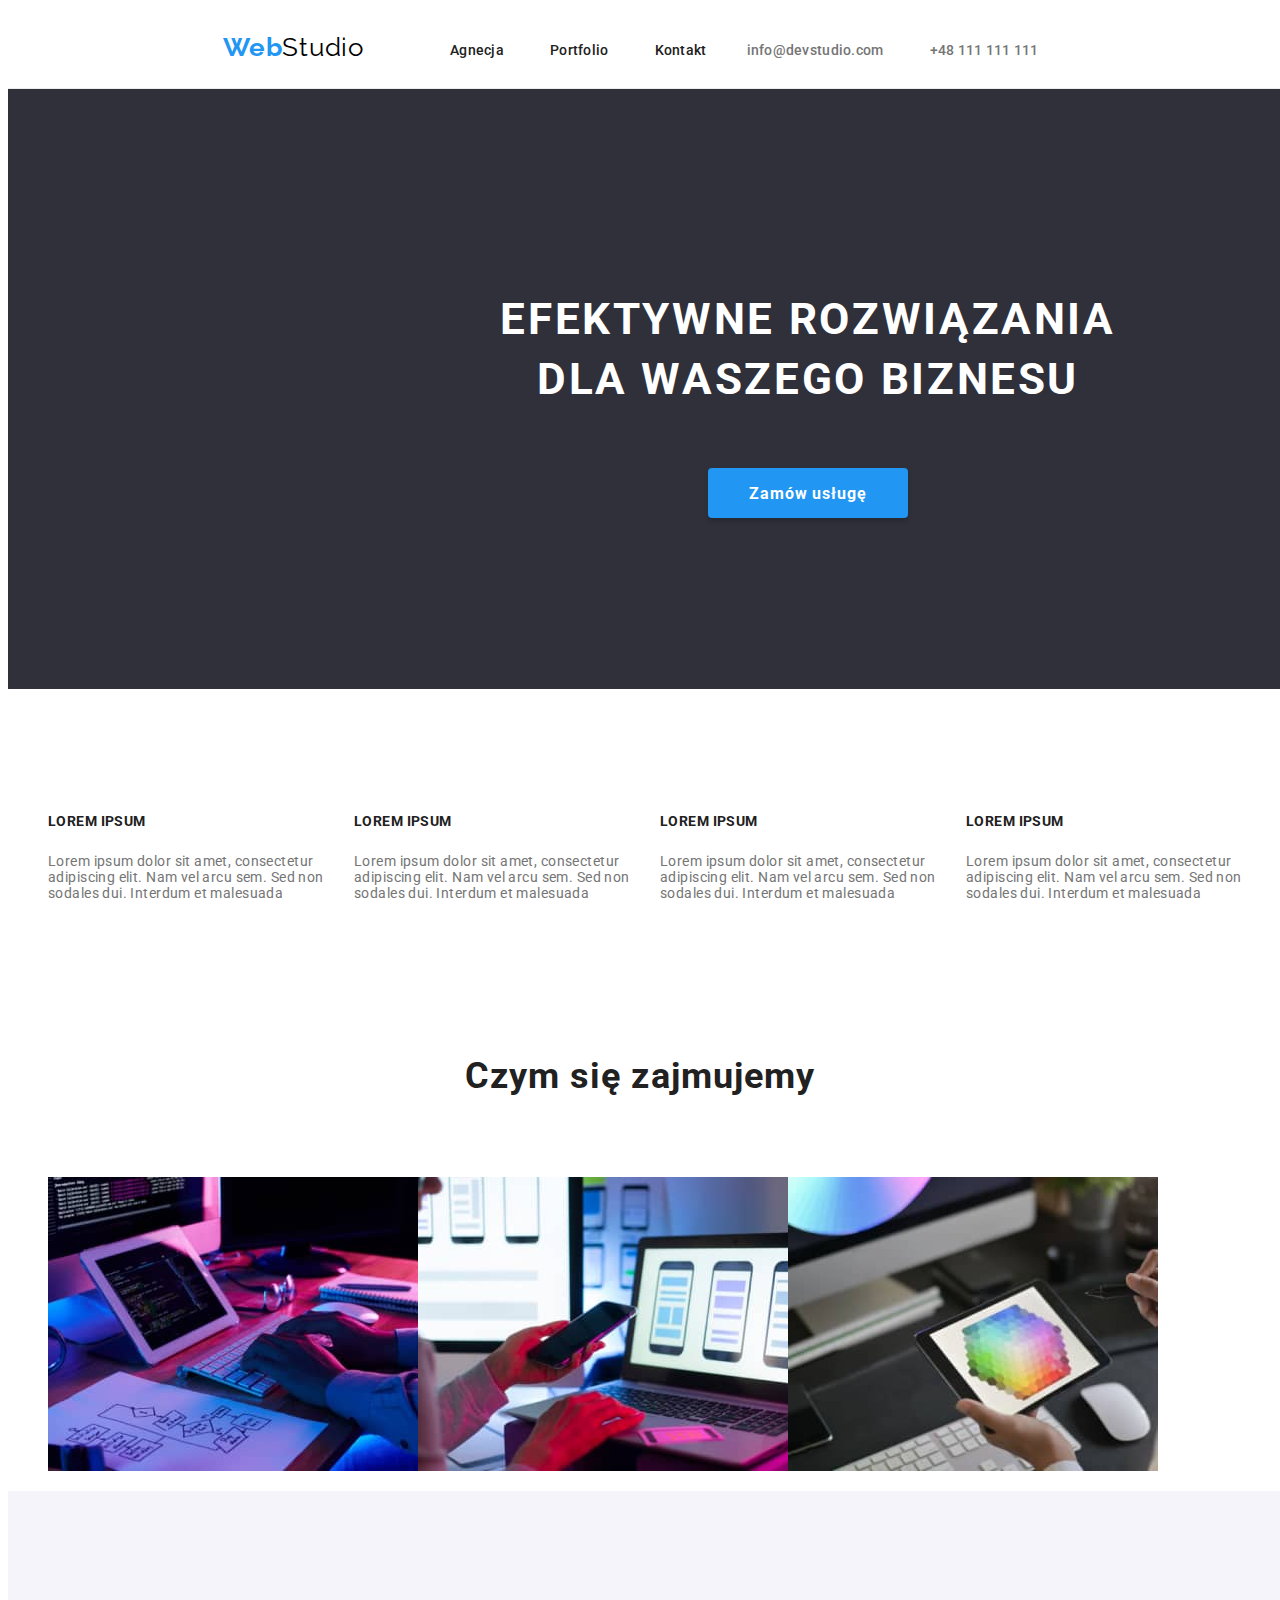
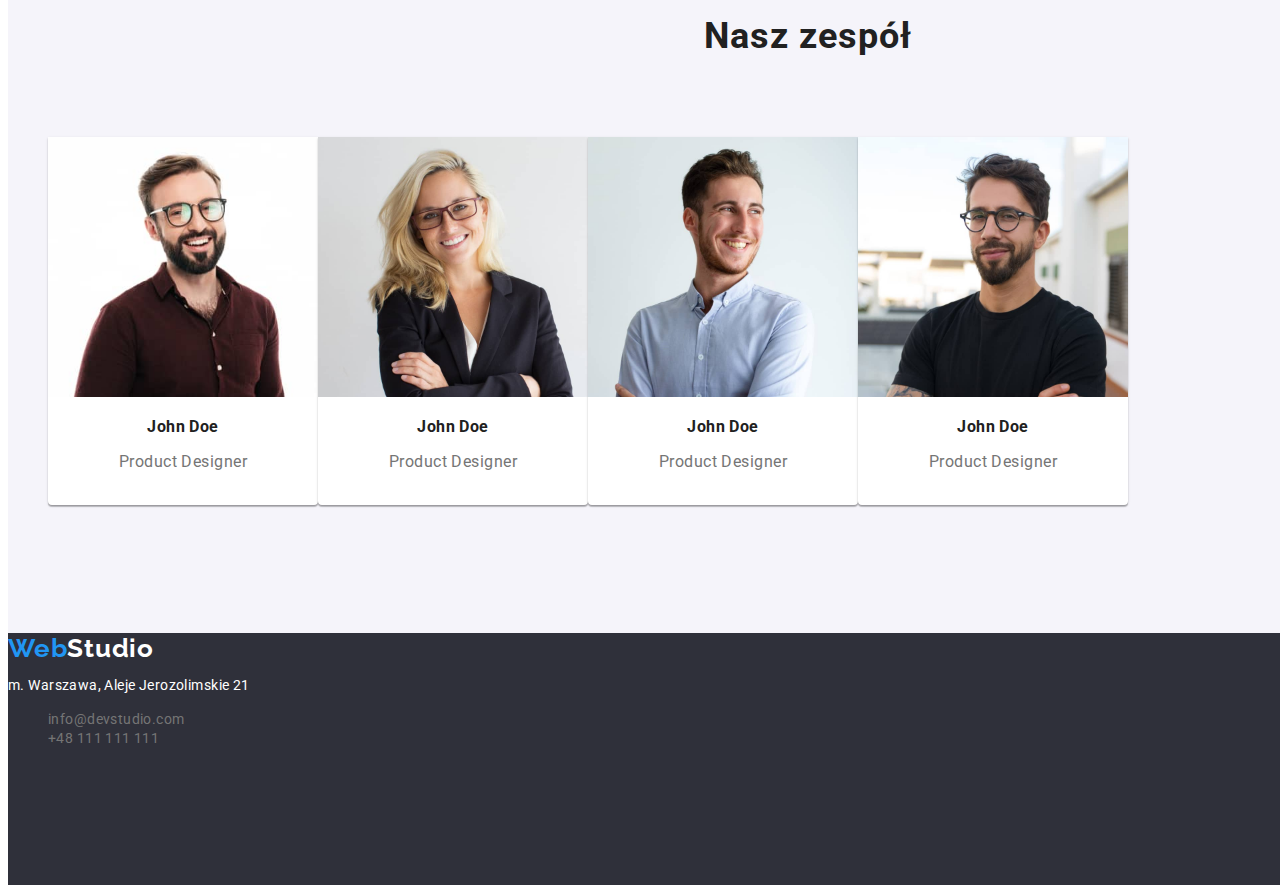
<file: index.html>
<!DOCTYPE html>
<html lang="pl">
  <head>
    <meta charset="UTF-8" />
    <meta http-equiv="X-UA-Compatible" content="IE=edge" />
    <meta name="viewport" content="width=device-width, initial-scale=1.0" />
    <title>Zadanie domowe studentów #1</title>
    <link rel="preconnect" href="https://fonts.googleapis.com" />
    <link rel="preconnect" href="https://fonts.gstatic.com" crossorigin />
    <link
      href="https://fonts.googleapis.com/css2?family=Raleway:wght@700&family=Roboto:wght@400;500;700;900&display=swap"
      rel="stylesheet"
    />
    <link href="css/style.css" rel="stylesheet" />
  </head>
  <body>
    <header class="headercomponents">
      <a class="logo1" href="./index.html" title="WebStudio"
        ><span class="logoblue">Web</span>Studio</a
      >
      <nav class="wrapper navpadding">
        <ul class="wrapper list">
          <li><a class="link1" href="/about" title="Agencja">Agnecja</a></li>
          <li>
            <a class="link1" href="portfolio.html" title="Portfolio"
              >Portfolio</a
            >
          </li>
          <li><a class="link1" href="/contact" title="Kontakt">Kontakt</a></li>
        </ul>
      </nav>
      <div class="contact">
        <ul class="wrapper list">
          <li>
            <a class="link2" href="mailto:info@devstudio.com"
              >info@devstudio.com</a
            >
          </li>
          <li><a class="link2" href="tel:+48111111111">+48 111 111 111</a></li>
        </ul>
      </div>
    </header>

    <main>
      <section class="section1">
        <h1 class="h1components">EFEKTYWNE ROZWIĄZANIA <br />DLA WASZEGO BIZNESU</h1>
        <button class="buttonmain" type="button">Zamów usługę</button>
      </section>

      <section class="section2">
        <!-- ukryć nazwę -->
        <h2 class="h2hide h2components">sekcja bez nazwy</h2>
        <ul class="wrapper list">
          <li>
            <h3 class="h3left">LOREM IPSUM</h3>
            <p class="psection2">
              Lorem ipsum dolor sit amet, consectetur adipiscing elit. Nam vel
              arcu sem. Sed non sodales dui. Interdum et malesuada
            </p>
          </li>
          <li>
            <h3 class="h3left">LOREM IPSUM</h3>
            <p class="psection2">
              Lorem ipsum dolor sit amet, consectetur adipiscing elit. Nam vel
              arcu sem. Sed non sodales dui. Interdum et malesuada
            </p>
          </li>
          <li>
            <h3 class="h3left">LOREM IPSUM</h3>
            <p class="psection2">
              Lorem ipsum dolor sit amet, consectetur adipiscing elit. Nam vel
              arcu sem. Sed non sodales dui. Interdum et malesuada
            </p>
          </li>
          <li>
            <h3 class="h3left">LOREM IPSUM</h3>
            <p class="psection2">
              Lorem ipsum dolor sit amet, consectetur adipiscing elit. Nam vel
              arcu sem. Sed non sodales dui. Interdum et malesuada
            </p>
          </li>
        </ul>
      </section>

      <section class="section3">
        <h2 class="h2components">Czym się zajmujemy</h2>
        <ul class="wrapper list">
          <li>
            <img
              src="images/photo1.jpg"
              width="370"
              height="294"
              alt="ujęcie dłoni piszących po klawiaturze laptopa"
            />
          </li>
          <li>
            <img
              src="images/photo2.jpg"
              width="370"
              height="294"
              alt="osoba przeglądająca smartphona pracując przy laptopie"
            />
          </li>
          <li>
            <img
              src="images/photo3.jpg"
              width="370"
              height="294"
              alt="osoba przegląda paletę kolorów na tablecie"
            />
          </li>
        </ul>
      </section>

      <section class="section4">
        <h2 class="h2components">Nasz zespół</h2>
        <ul class="wrapper list">
          <li class="liteam">
            <img
              src="images/photo4.jpg"
              width="270"
              height="260"
              alt="uśmiechnięty mężczyzna z brodą w okularach i czerwonej koszuli"
            />
            <h3 class="h3center">John Doe</h3>
            <p class="psection4">Product Designer</p>
          </li>
          <li class="liteam">
            <img
              src="images/photo5.jpg"
              width="270"
              height="260"
              alt="uśmiechnięta kobieta w okularach"
            />
            <h3 class="h3center">John Doe</h3>
            <p class="psection4">Product Designer</p>
          </li>
          <li class="liteam">
            <img
              src="images/photo6.jpg"
              width="270"
              height="260"
              alt="uśmiechnięty mężczyzna"
            />
            <h3 class="h3center">John Doe</h3>
            <p class="psection4">Product Designer</p>
          </li>
          <li class="liteam">
            <img
              src="images/photo7.jpg"
              width="270"
              height="260"
              alt="uśmiechnięty mężczyzna z brodą w okularach i czarnej koszulce"
            />
            <h3 class="h3center">John Doe</h3>
            <p class="psection4">Product Designer</p>
          </li>
        </ul>
      </section>
    </main>

    <footer class="footercomponents">
      <a class="logo2" href="./index.html" title="WebStudio"
        ><span class="logoblue">Web</span>Studio</a
      >
      <address>
        <p class="address1">m. Warszawa, Aleje Jerozolimskie 21</p>
        <ul class="list">
          <li>
            <a class="link3" href="mailto:info@devstudio.com"
              >info@devstudio.com</a
            >
          </li>
          <li><a class="link3" href="tel:+48111111111">+48 111 111 111</a></li>
        </ul>
      </address>
    </footer>
  </body>
</html>
</file>
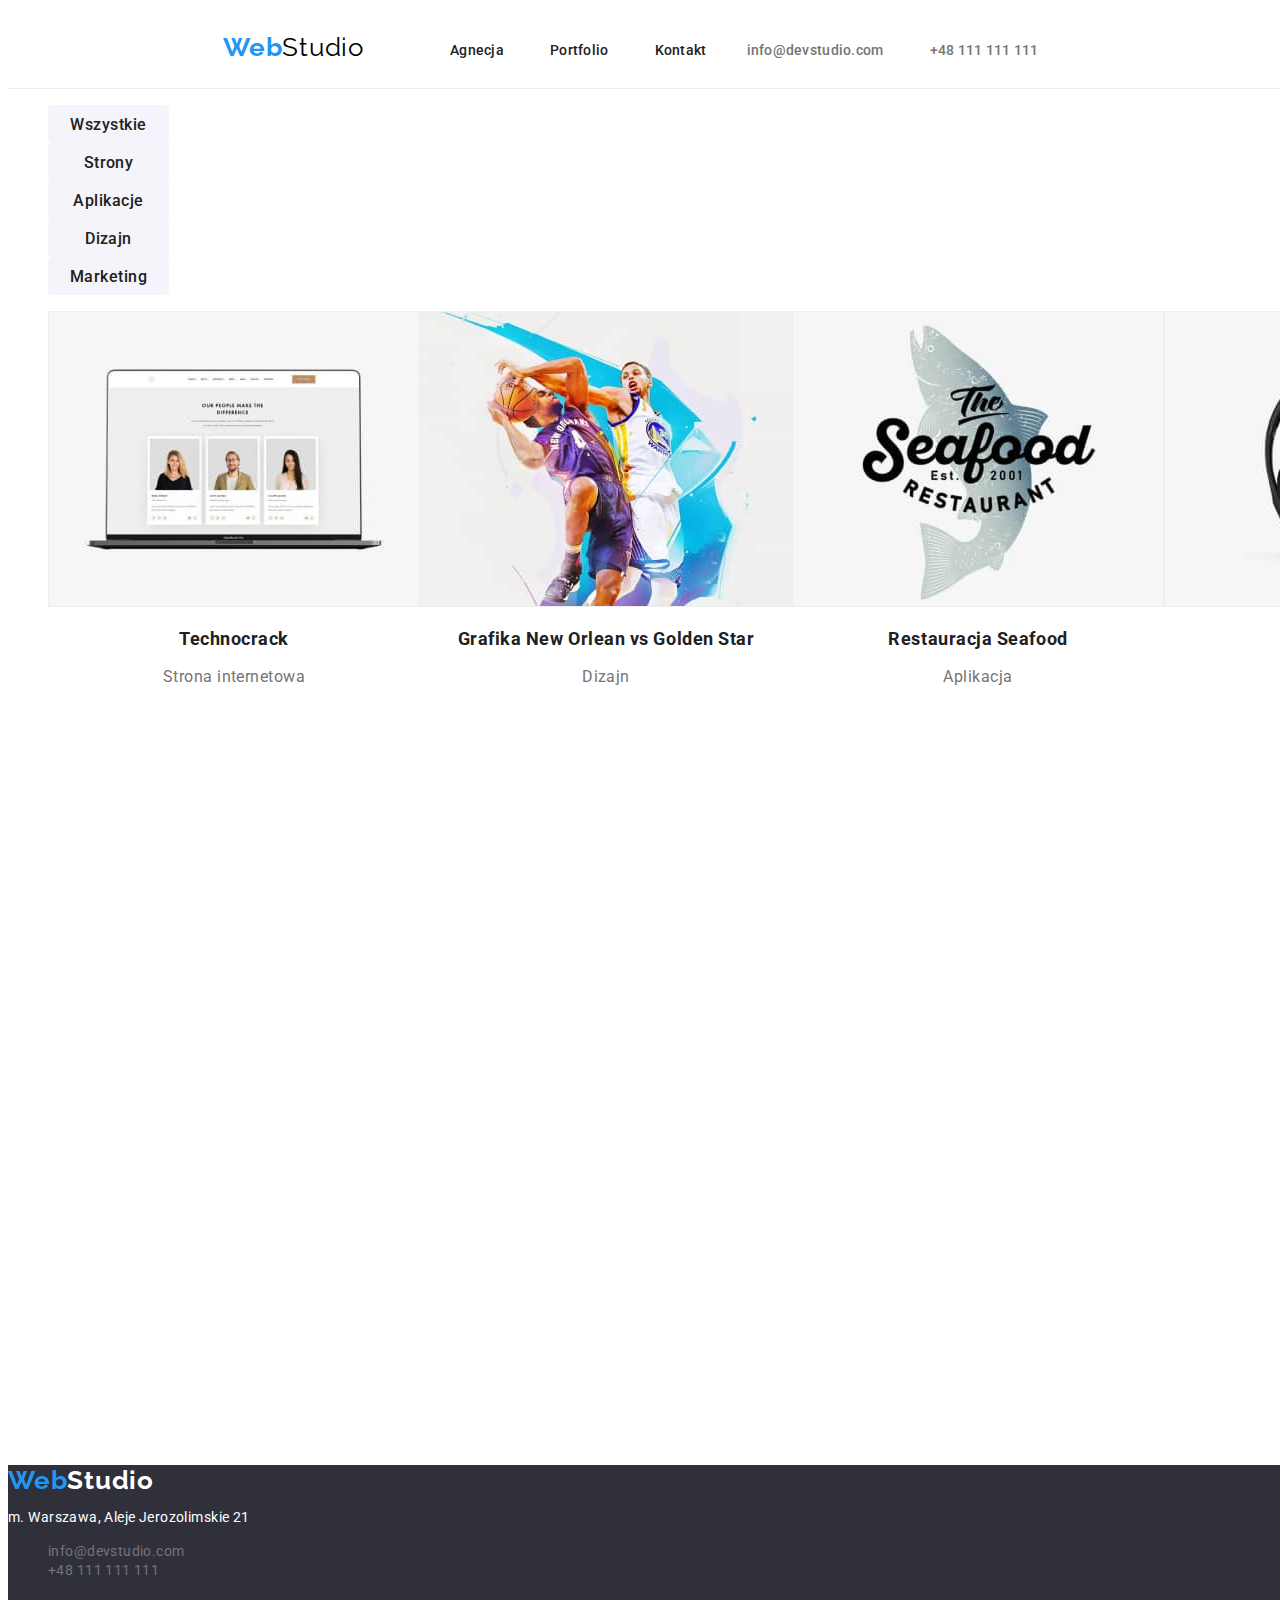
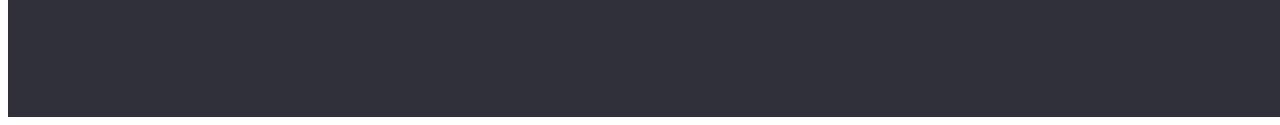
<file: portfolio.html>
<!DOCTYPE html>
<html lang="pl">
  <head>
    <meta charset="UTF-8" />
    <meta http-equiv="X-UA-Compatible" content="IE=edge" />
    <meta name="viewport" content="width=device-width, initial-scale=1.0" />
    <title>Zadanie domowe studentów #1</title>
    <link rel="preconnect" href="https://fonts.googleapis.com" />
    <link rel="preconnect" href="https://fonts.gstatic.com" crossorigin />
    <link
      href="https://fonts.googleapis.com/css2?family=Raleway:wght@700&family=Roboto:wght@400;500;700;900&display=swap"
      rel="stylesheet"
    />
    <link href="css/style.css" rel="stylesheet" />
  </head>
  <body>
    <header class="headercomponents">
      <a class="logo1" href="./index.html" title="WebStudio"
        ><span class="logoblue">Web</span>Studio</a
      >
      <nav class="wrapper navpadding">
        <ul class="wrapper list">
          <li><a class="link1" href="/about" title="Agencja">Agnecja</a></li>
          <li>
            <a class="link1" href="portfolio.html" title="Portfolio"
              >Portfolio</a
            >
          </li>
          <li><a class="link1" href="/contact" title="Kontakt">Kontakt</a></li>
        </ul>
      </nav>
      <div class="contact">
        <ul class="wrapper list">
          <li>
            <a class="link2" href="mailto:info@devstudio.com"
              >info@devstudio.com</a
            >
          </li>
          <li><a class="link2" href="tel:+48111111111">+48 111 111 111</a></li>
        </ul>
      </div>
    </header>

    <main class="section5">
      <section class="buttons">
        <ul class="list">
          <li><button class="buttonlist" type="button">Wszystkie</button></li>
          <li><button class="buttonlist" type="button">Strony</button></li>
          <li><button class="buttonlist" type="button">Aplikacje</button></li>
          <li><button class="buttonlist" type="button">Dizajn</button></li>
          <li><button class="buttonlist" type="button">Marketing</button></li>
        </ul>
      </section>
      <section>
        <!-- ukryć nazwę -->
        <h2 class="h2hide h2components">sekcja bez nazwy</h2>
        <ul class="wrapper list">
          <li class="lioffer">
            <img
              src="images/photo8.jpg"
              width="370"
              height="294"
              alt="przykładowy projekt strony wyświetlany na ekranie laptopa"
            />
            <h3 class="h3portfolio">Technocrack</h3>
            <p class="psection5">Strona internetowa</p>
          </li>
          <li class="lioffer">
            <img
              src="images/photo9.jpg"
              width="370"
              height="294"
              alt="dwóch koszykarzy walczących o piłkę"
            />
            <h3 class="h3portfolio">Grafika New Orlean vs Golden Star</h3>
            <p class="psection5">Dizajn</p>
          </li>
          <li class="lioffer">
            <img
              src="images/photo10.jpg"
              width="370"
              height="294"
              alt="logo restauracji przedstawiające rybę i nazwę Seafood"
            />
            <h3 class="h3portfolio">Restauracja Seafood</h3>
            <p class="psection5">Aplikacja</p>
          </li>
          <li class="lioffer">
            <img
              src="images/photo11.jpg"
              width="370"
              height="294"
              alt="czarne słuchawki bezprzewodowe"
            />
            <h3 class="h3portfolio">Projekt Prime</h3>
            <p class="psection5">Marketing</p>
          </li>
          <li class="lioffer">
            <img
              src="images/photo12.jpg"
              width="370"
              height="294"
              alt="dwa pudełka, jedno białe, drugie brązowe"
            />
            <h3 class="h3portfolio">Projekt Boxes</h3>
            <p class="psection5">Aplikacja</p>
          </li>
          <li class="lioffer">
            <img
              src="images/photo13.jpg"
              width="370"
              height="294"
              alt="monitor komputerowy"
            />
            <h3 class="h3portfolio">Inspiration has no Borders</h3>
            <p class="psection5">Strona internetowa</p>
          </li>
          <li class="lioffer">
            <img
              src="images/photo14.jpg"
              width="370"
              height="294"
              alt="przykładowa rozkładówka katalogu"
            />
            <h3 class="h3portfolio">Magazyn Limited Edition</h3>
            <p class="psection5">Dizajn</p>
          </li>
          <li class="lioffer">
            <img
              src="images/photo15.jpg"
              width="370"
              height="294"
              alt="biała zawieszka z czarnymi literami"
            />
            <h3 class="h3portfolio">Projekt LAB</h3>
            <p class="psection5">Marketing</p>
          </li>
          <li class="lioffer">
            <img
              src="images/photo16.jpg"
              width="370"
              height="294"
              alt="ujęcie dłoni piszących po klawiaturze laptopa"
            />
            <h3 class="h3portfolio">Growing Business</h3>
            <p class="psection5">Aplikacja</p>
          </li>
        </ul>
      </section>
    </main>
    <footer class="footercomponents">
      <a class="logo2" href="./index.html" title="WebStudio"
        ><span class="logoblue">Web</span>Studio</a
      >
      <address>
        <p class="address1">m. Warszawa, Aleje Jerozolimskie 21</p>
        <ul class="list">
          <li>
            <a class="link3" href="mailto:info@devstudio.com"
              >info@devstudio.com</a
            >
          </li>
          <li><a class="link3" href="tel:+48111111111">+48 111 111 111</a></li>
        </ul>
      </address>
    </footer>
  </body>
</html>
</file>
<file: css/style.css>
body {
  font-family: "Roboto", sans-serif;
  color: var(--logo1-color);
}

:root {
  --main-color: #ffffff;
  --background-color: #2f303a;
  --background2-color: #f5f4fa;
  --background3-color: #f5f4fa;
  --border-bottom-color: #ececec;
  --logo1-color: #000;
  --main2-color: #2196f3;
  --link1-color: #212121;
  --link2-color: #757575;
  --box-shadow: 0px 4px 4px rgba(0, 0, 0, 0.15);
  --box-shadow2: 0px 1px 3px rgba(0, 0, 0, 0.12),
    0px 1px 1px rgba(0, 0, 0, 0.14), 0px 2px 1px rgba(0, 0, 0, 0.2);
  --button-active-color: #21b4f3;
  --border-color: #eeeeee;
}

.headercomponents {
  color: var(--main-color);
  width: 1600px;
  height: 80px;
  border-bottom-width: 1px;
  border-bottom-style: solid;
  border-bottom-color: var(--border-bottom-color);
  display: flex;
}

a:hover {
  color: var(--main2-color);
  transition: all 0.3s;
}

.logo1 {
  font-family: "Raleway";
  font-size: 26px;
  letter-spacing: 0.03em;
  color: var(--logo1-color);
  text-decoration: none;
  padding-top: 24px;
  padding-left: 215px;
}

.logoblue {
  font-family: "Raleway";
  font-style: normal;
  font-weight: 700;
  font-size: 26px;
  letter-spacing: 0.03em;
  color: var(--main2-color);
  text-decoration: none;
}

.navpadding {
  padding-top: 16px;
}

.contact {
  display: flex;
  padding-top: 16px;
}

.list {
  list-style-type: none;
}

.link1 {
  font-style: normal;
  font-weight: 500;
  font-size: 14px;
  letter-spacing: 0.02em;
  color: var(--link1-color);
  text-decoration: none;
  list-style-type: none;
  padding-top: 32px;
  padding-left: 46px;
}

.link2 {
  font-style: normal;
  font-weight: 500;
  font-size: 14px;
  letter-spacing: 0.02em;
  color: var(--link2-color);
  text-decoration: none;
  padding-top: 32px;
  padding-right: 46px;
}

.h1components {
  font-size: 44px;
  line-height: 60px;
  letter-spacing: 0.06em;
  color: var(--main-color);
  text-align: center;
  margin-top: auto;
  padding-top: 200px;
}

.section1 {
  background-color: var(--background-color);
  width: 1600px;
  height: 600px;
}

.buttonmain {
  font-family: "Roboto", sans-serif;
  background-color: var(--main2-color);
  color: var(--main-color);
  font-weight: 700;
  font-size: 16px;
  letter-spacing: 0.06em;
  text-align: center;
  width: 200px;
  height: 50px;
  margin: 30px 700px 200px 700px;
  border: none;
  display: inline-block;
  cursor: pointer;
  box-shadow: var(--box-shadow);
  border-radius: 4px;
}
.buttonmain:active {
  background-color: var(--button-active-color);
}

.wrapper {
  display: flex;
}
.section2 {
  padding-top: 94px;
  background-color: var(--main-color);
}

.h2hide {
  display: none;
}

.h3left {
  color: var(--link1-color);
  font-weight: 700;
  font-size: 14px;
  letter-spacing: 0.03em;
}

.psection2 {
  font-weight: 400;
  font-size: 14px;
  letter-spacing: 0.03em;
  color: var(--link2-color);
  padding-top: 10px;
}

.h2components {
  font-size: 36px;
  text-align: center;
  letter-spacing: 0.03em;
  color: var(--link1-color);
  padding-bottom: 50px;
}

.section3 {
  background-color: var(--main-color);
  padding-top: 94px;
}

.section4 {
  background-color: var(--background2-color);
  width: 1600px;
  height: 648px;
  padding-top: 94px;
}

.liteam {
  width: 270px;
  height: 368px;
  background: var(--main-color);
  box-shadow: var(--box-shadow2);
  border-radius: 0px 0px 4px 4px;
}

.psection4 {
  color: var(--link2-color);
  font-weight: 400;
  font-size: 16px;
  text-align: center;
  letter-spacing: 0.03em;
}

.h3center {
  color: var(--link1-color);
  font-size: 16px;
  letter-spacing: 0.03em;
  text-align: center;
}

.footercomponents {
  background-color: var(--background-color);
  width: 1600px;
  height: 252px;
}

.logo2 {
  font-family: "Raleway";
  font-style: normal;
  font-weight: 700;
  font-size: 26px;
  letter-spacing: 0.03em;
  color: var(--main-color);
  text-decoration: none;
}

.logowhite {
  font-family: "Raleway";
  font-style: normal;
  font-weight: 700;
  font-size: 26px;
  letter-spacing: 0.03em;
  color: var(--main2-color);
  text-decoration: none;
}

.link3 {
  font-style: normal;
  font-weight: 400;
  font-size: 14px;
  letter-spacing: 0.03em;
  color: var(--link2-color);
  text-decoration: none;
}

.address1 {
  font-style: normal;
  font-weight: 400;
  font-size: 14px;
  letter-spacing: 0.03em;
  color: var(--main-color);
}

.section5 {
  width: 1170px;
  height: 1360px;
}

.buttonlist {
  font-family: "Roboto", sans-serif;
  background-color: var(--background3-color);
  color: var(--link1-color);
  font-weight: 500;
  font-size: 16px;
  letter-spacing: 0.03em;
  text-align: center;
  width: 121px;
  height: 38px;
  border: none;
  display: inline-block;
  cursor: pointer;
  border-radius: 4px;
}

.buttonlist:hover {
  background-color: var(--main2-color);
  color: var(--main-color);
  box-shadow: 0px 4px 4px rgba(0, 0, 0, 0.15);
}

.lioffer {
  width: 370px;
  height: 294px;
  background: var(--main-color);
  border: 1px solid var(--border-color);
}

.h3portfolio {
  color: var(--link1-color);
  font-size: 18px;
  letter-spacing: 0.03em;
  text-align: center;
}

.psection5 {
  color: var(--link2-color);
  font-weight: 400;
  font-size: 16px;
  text-align: center;
  letter-spacing: 0.03em;
}
</file>
